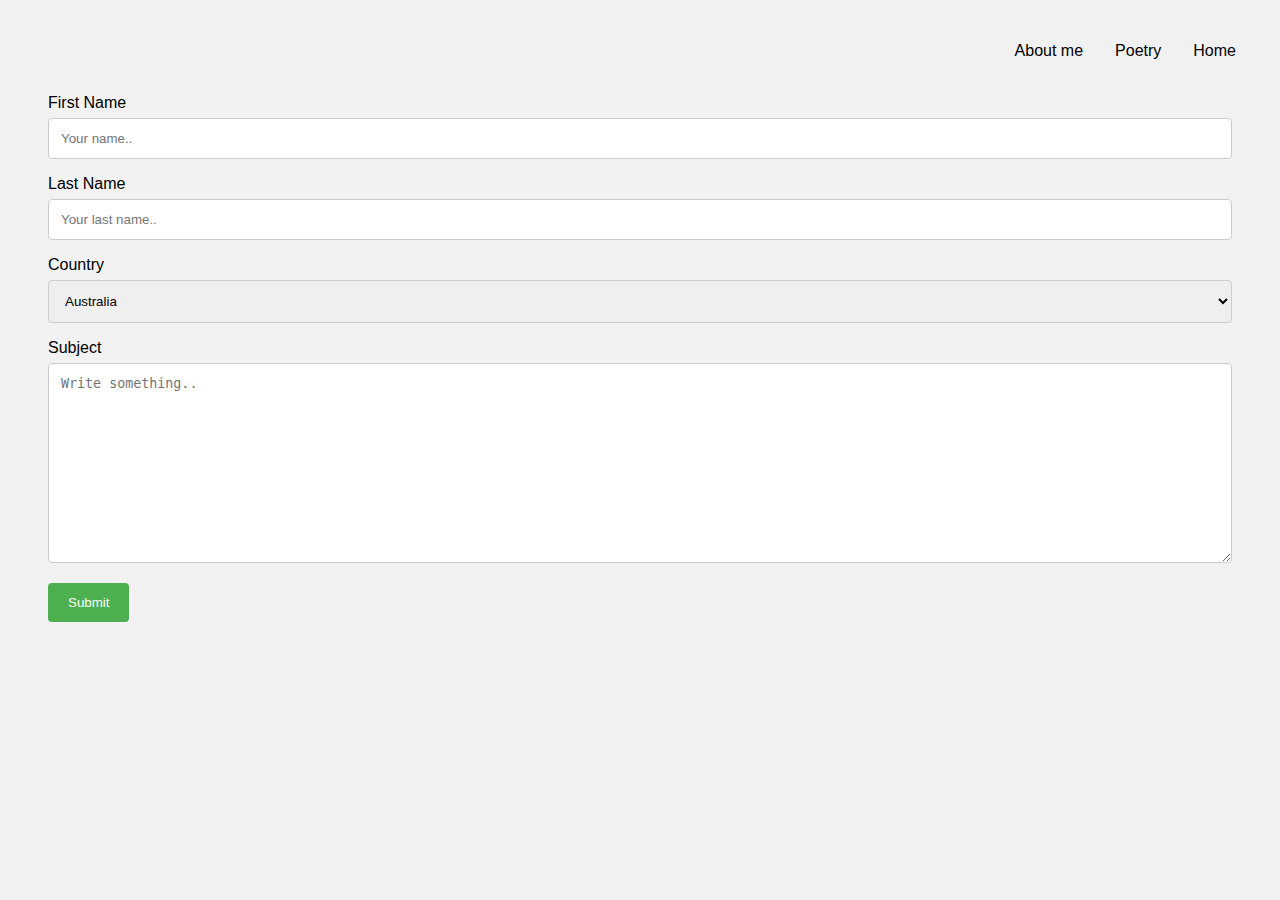
<file: BBB.html>
<!DOCTYPE html>

<head>
    <link rel="stylesheet" type="text/css" href="Pagestyle.css">
    <link href="https://fonts.googleapis.com/css?family=Fascinate+Inline&display=swap" rel="stylesheet">
    <ul>
        <li><a href="About-me">Home</a></li>
        
        <li><a href="DDD.html">Poetry</a></li>
        <li><a href="CCC.html">About me</a></li>
    </ul>
</head>
<body>
        <div class="container">
                <form action="action_page.php">
              
                  <label for="fname">First Name</label>
                  <input type="text" id="fname" name="firstname" placeholder="Your name..">
                
                  <label for="lname">Last Name</label>
                  <input type="text" id="lname" name="lastname" placeholder="Your last name..">
              
                  <label for="country">Country</label>
                  <select id="country" name="country">
                    <option value="australia">Australia</option>
                    <option value="canada">Canada</option>
                    <option value="usa">USA</option>
                    <option value="cambodia">Cambodia</option>
                  </select>
              
                  <label for="subject">Subject</label>
                  <textarea id="subject" name="subject" placeholder="Write something.." style="height:200px"></textarea>
              
                  <input type="submit" value="Submit">
              
                </form>
              </div>
</body>
</file>
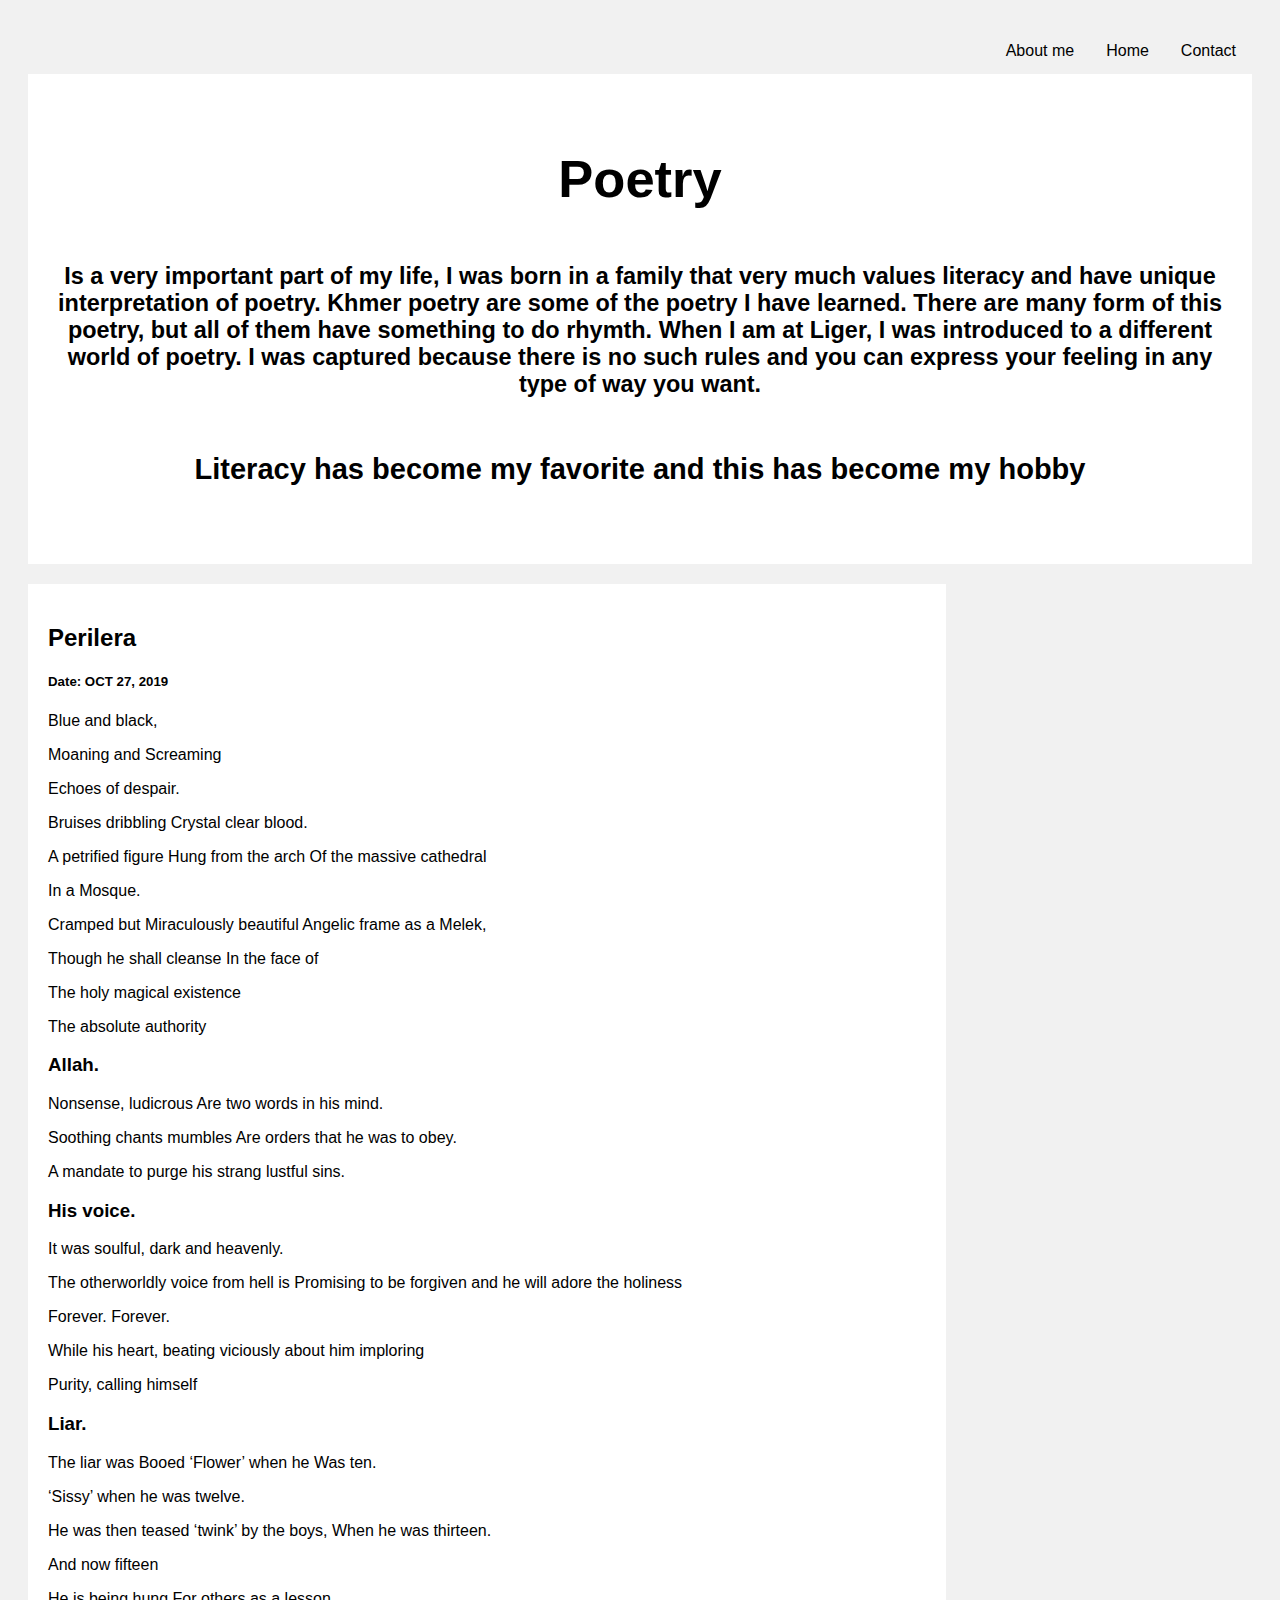
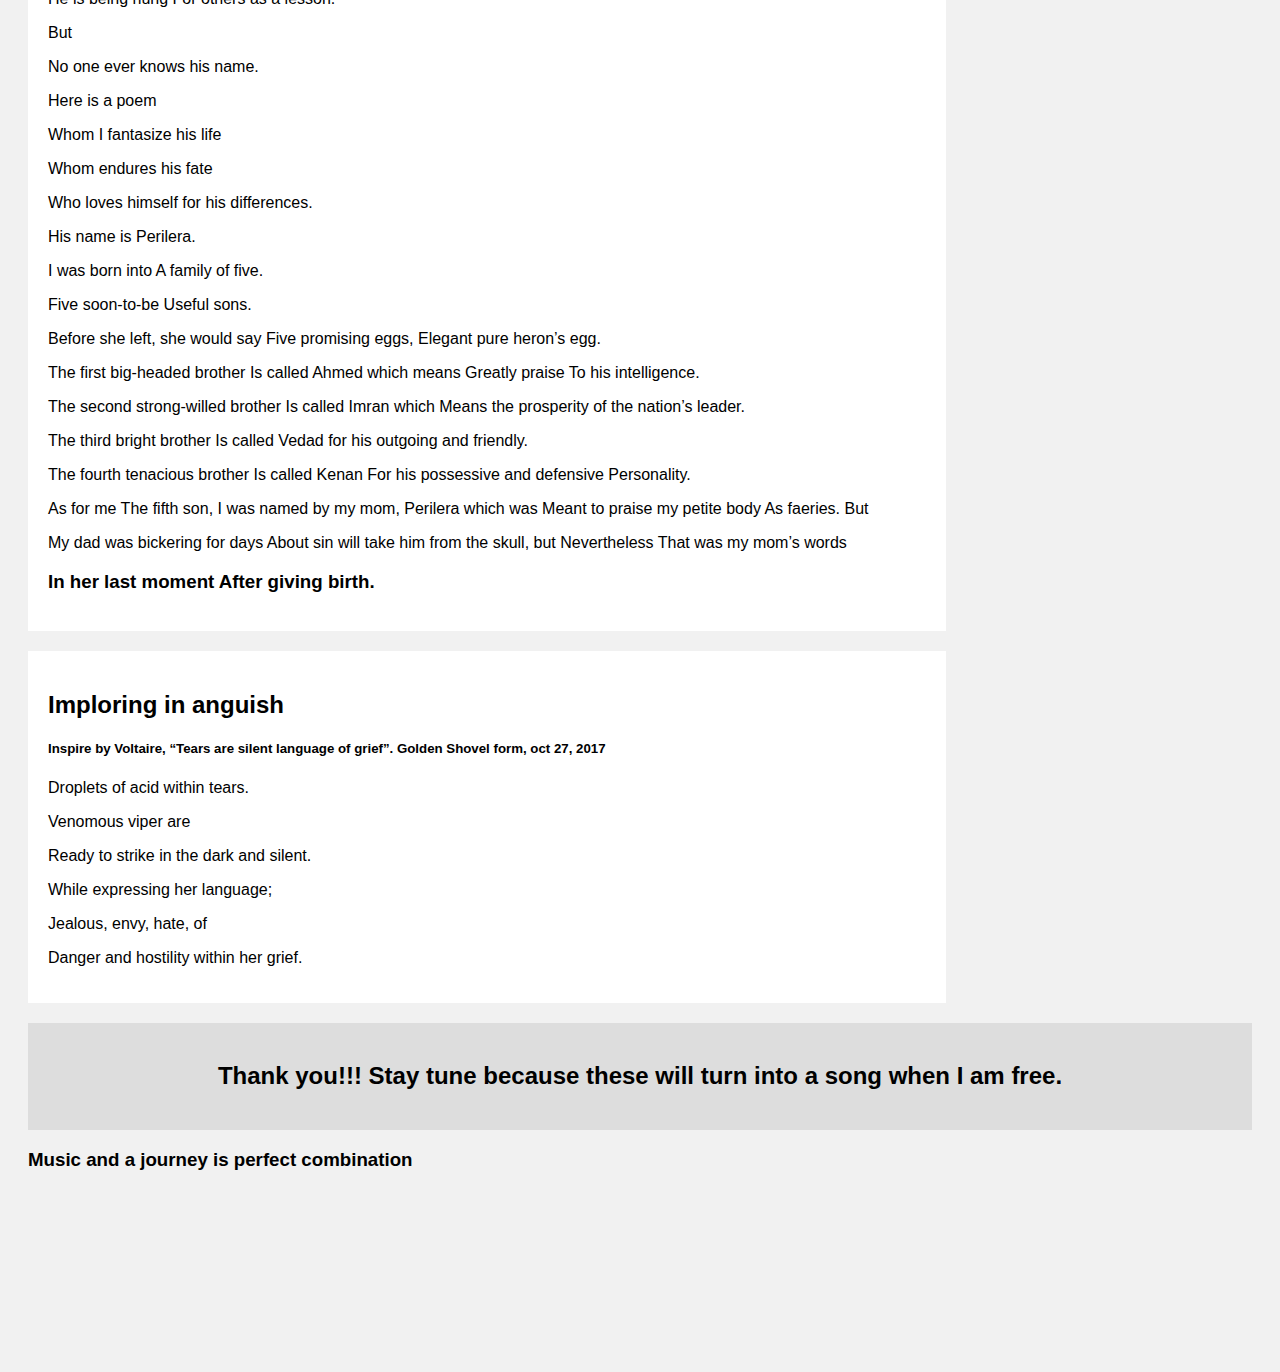
<file: DDD.html>
<!DOCTYPE html>

<head>
    <link rel="stylesheet" type="text/css" href="Pagestyle.css">
    <link href="https://fonts.googleapis.com/css?family=Fascinate+Inline&display=swap" rel="stylesheet">
    <ul>
        <li><a href="BBB.html">Contact</a></li>
        
        <li><a href="index.html">Home</a></li>
        <li><a href="CCC.html">About me</a></li>
    </ul>
</head> 
<body>
    
    
           
<div class="header">
                        <h2>Poetry</h2>
                        <h6>Is a very important part of my life, I was born in a family that very much values literacy and have unique interpretation of poetry. Khmer poetry are some of the poetry I have learned. There are many form of this poetry, but all of them have something to do rhymth.
                        When I am at Liger, I was introduced to a different world of poetry. I was captured because there is no such rules and you can express your feeling in any type of way you want.  </h6>
                        <h5> Literacy has become my favorite and this has become my hobby</h5>
                    
</div>
                      
                    <div class="row">
                        <div class="leftcolumn">
                          <div class="card">
                            <h2>Perilera</h2>
                            <h5>Date: OCT 27, 2019</h5>
                            
                            <p>Blue and black, </p>
                            <p>Moaning and Screaming</p>
                            <p>Echoes of despair.</p> 
                            <p>Bruises dribbling
                            Crystal clear blood.</p>
                            <p>A petrified figure
                            Hung from the arch
                            Of the massive cathedral</p> 
                            <p>In a Mosque.</p>
                            
                            <p>Cramped but 
                                    Miraculously beautiful 
                                    Angelic frame as a Melek,</p>
                            <p>Though he shall cleanse 
                                    In the face of </p>
                            <p>The holy magical existence</p>
                            <p>The absolute authority </p>
                            <h3>Allah.</h3>
                                    
                            <p>Nonsense, ludicrous 
                                    Are two words in his mind.</p>
                            <p>Soothing chants mumbles
                                    Are orders that he was to obey.</p>
                            <p>A mandate to purge his strang lustful sins.</p>
                                    
                            <h3>His voice.</h3>
                            <p>It was soulful, dark and heavenly.</p>
                            <p>The otherworldly voice from hell is 
                                    Promising to be forgiven and he will adore the holiness </p>
                            <p>Forever. Forever.</p>
                            <p>While his heart, beating viciously about him imploring</p> 
                            <p>Purity, calling himself</p>
                            <h3>Liar.</h3>
                                    
                            <p>The liar was
                                    Booed ‘Flower’ when he 
                                    Was ten.</p>
                            <p>‘Sissy’ when he was twelve.</p>
                            <p> He was then teased ‘twink’ by the boys,
                                    When he was thirteen.</p>
                            <p>And now fifteen </p>
                            <p>He is being hung 
                                    For others as a lesson.</p> 
                                <p>But</p>
                            <p>No one ever knows his name.</p> 
                                    
                            <p>Here is a poem </p>
                            <p>Whom I fantasize his life</p>
                            <p>Whom endures his fate</p>
                            <p>Who loves himself for his differences.</p>
                            <p>His name is Perilera.</p>
                                    
                                    
                                    
                                    
                            <p>I was born into
                                    A family of five.</p>
                            <p>Five soon-to-be 
                                    Useful sons.</p>
                            <p>Before she left, she would say
                                    Five promising eggs,
                                    Elegant pure heron’s egg.</p>
                                    
                            <p>The first big-headed brother
                                    Is called Ahmed which means
                                    Greatly praise 
                                    To his intelligence.</p>
                                    
                            <p>The second strong-willed brother
                                    Is called Imran which
                                    Means the prosperity of the nation’s leader.</p>
                                    
                            <p>The third bright brother
                                    Is called Vedad 
                                    for his outgoing and friendly.	</p>
                                    
                                    
                            <p>The fourth tenacious brother 
                                    Is called Kenan 
                                    For his possessive and defensive 
                                    Personality.</p>
                                    
                            <p>As for me 
                                    The fifth son,
                                    I was named by my mom,
                                    Perilera which was 
                                    Meant to praise my petite body
                                    As faeries. But</p>
                            <p>My dad was bickering for days 
                                    About sin will take him from the skull, but
                                    Nevertheless 
                                    That was my mom’s words</p>
                            <h3>In her last moment 
                                    After giving birth.</h3>
                                    
                          </div>
                          <div class="card">
                            <h2>Imploring in anguish</h2>
                            <h5>Inspire by Voltaire, “Tears are silent language of grief”. Golden Shovel form, oct 27, 2017</h5>
                            
                            <p>Droplets of acid within tears.</p>

                            <p>Venomous viper are</p>
                                    
                            <p>Ready to strike in the dark and silent.</p>
                                    
                            <p>While expressing her language;</p>
                                    
                            <p>Jealous, envy, hate, of</p>
                                    
                            <p>Danger and hostility within her grief.</p>
                                    
                
                          </div>
                        </div>
                       
                    </div>
                      
                      <div class="footer">
                        <h2>Thank you!!! Stay tune because these will turn into a song when I am free.</h2>
                      </div>      
<div id="Jin">
         <div id="Jin2"> <h3>Music and a journey is perfect combination</h3></div>
             <embed src="C:\Users\Jr_Bandeth\Music\Rain, Coffee and You [studysleephomework music].mp3" autostart="true" loop="true" >
                      
</div>
</body>
</file>
<file: Pagestyle.css>
ul {
    list-style-type: none;
    margin: 0;
    padding: 0;
    overflow: hidden;
}
  
li {
    float: right;
}
  
li a {
    display: block;
    color: black;
    text-align: center;
    padding: 14px 16px;
    text-decoration: none;
    text-size-adjust: 80%;
  

}
 
li a:hover {
    border-style: ridge;
}

body {
    font-family: Arial;
    padding: 20px;
    background: #f1f1f1;
}
/* Header/Blog Title */
.header {
    padding: 30px;
    font-size: 35px;
    text-align: center;
    background: white;
    font-family: Verdana, Geneva, Tahoma, sans-serif;

}
  
/*//////////////// Poetry form ////////////////*?
  /* Create two unequal columns that floats next to each other */
  /* Left column */
.leftcolumn {   
    float: left;
    width: 75%;
}
  
  /* Right column */
.rightcolumn {
    float: left;
    width: 25%;
    padding-left: 20px;
}
  
  /* Fake image */
.fakeimg {
    background-color: #aaa;
    width: 100%;
    padding: 20px;
}
  
  /* Add a card effect for articles */
.card {
     background-color: white;
     padding: 20px;
     margin-top: 20px;
}
  
  /* Clear floats after the columns */
.row:after {
    content: "";
    display: table;
    clear: both;
}
  
  /* Footer */
.footer {
    padding: 20px;
    text-align: center;
    background: #ddd;
    margin-top: 20px;
}
  
  /* Responsive layout - when the screen is less than 800px wide, make the two columns stack on top of each other instead of next to each other */
@media screen and (max-width: 800px) {
    .leftcolumn, .rightcolumn {   
      width: 100%;
      padding: 0;
    }
}

/*///contact*/

/* Style inputs with type="text", select elements and textareas */
input[type=text], select, textarea {
    width: 100%; /* Full width */
    padding: 12px; /* Some padding */ 
    border: 1px solid #ccc; /* Gray border */
    border-radius: 4px; /* Rounded borders */
    box-sizing: border-box; /* Make sure that padding and width stays in place */
    margin-top: 6px; /* Add a top margin */
    margin-bottom: 16px; /* Bottom margin */
    resize: vertical /* Allow the user to vertically resize the textarea (not horizontally) */
  }
  
  /* Style the submit button with a specific background color etc */
  input[type=submit] {
    background-color: #4CAF50;
    color: white;
    padding: 12px 20px;
    border: none;
    border-radius: 4px;
    cursor: pointer;
  }
  
  /* When moving the mouse over the submit button, add a darker green color */
  input[type=submit]:hover {
    background-color: #45a049;
  }
  
  /* Add a background color and some padding around the form */
  .container {
    border-radius: 5px;
    background-color: #f2f2f2;
    padding: 20px;
  }
</file>
